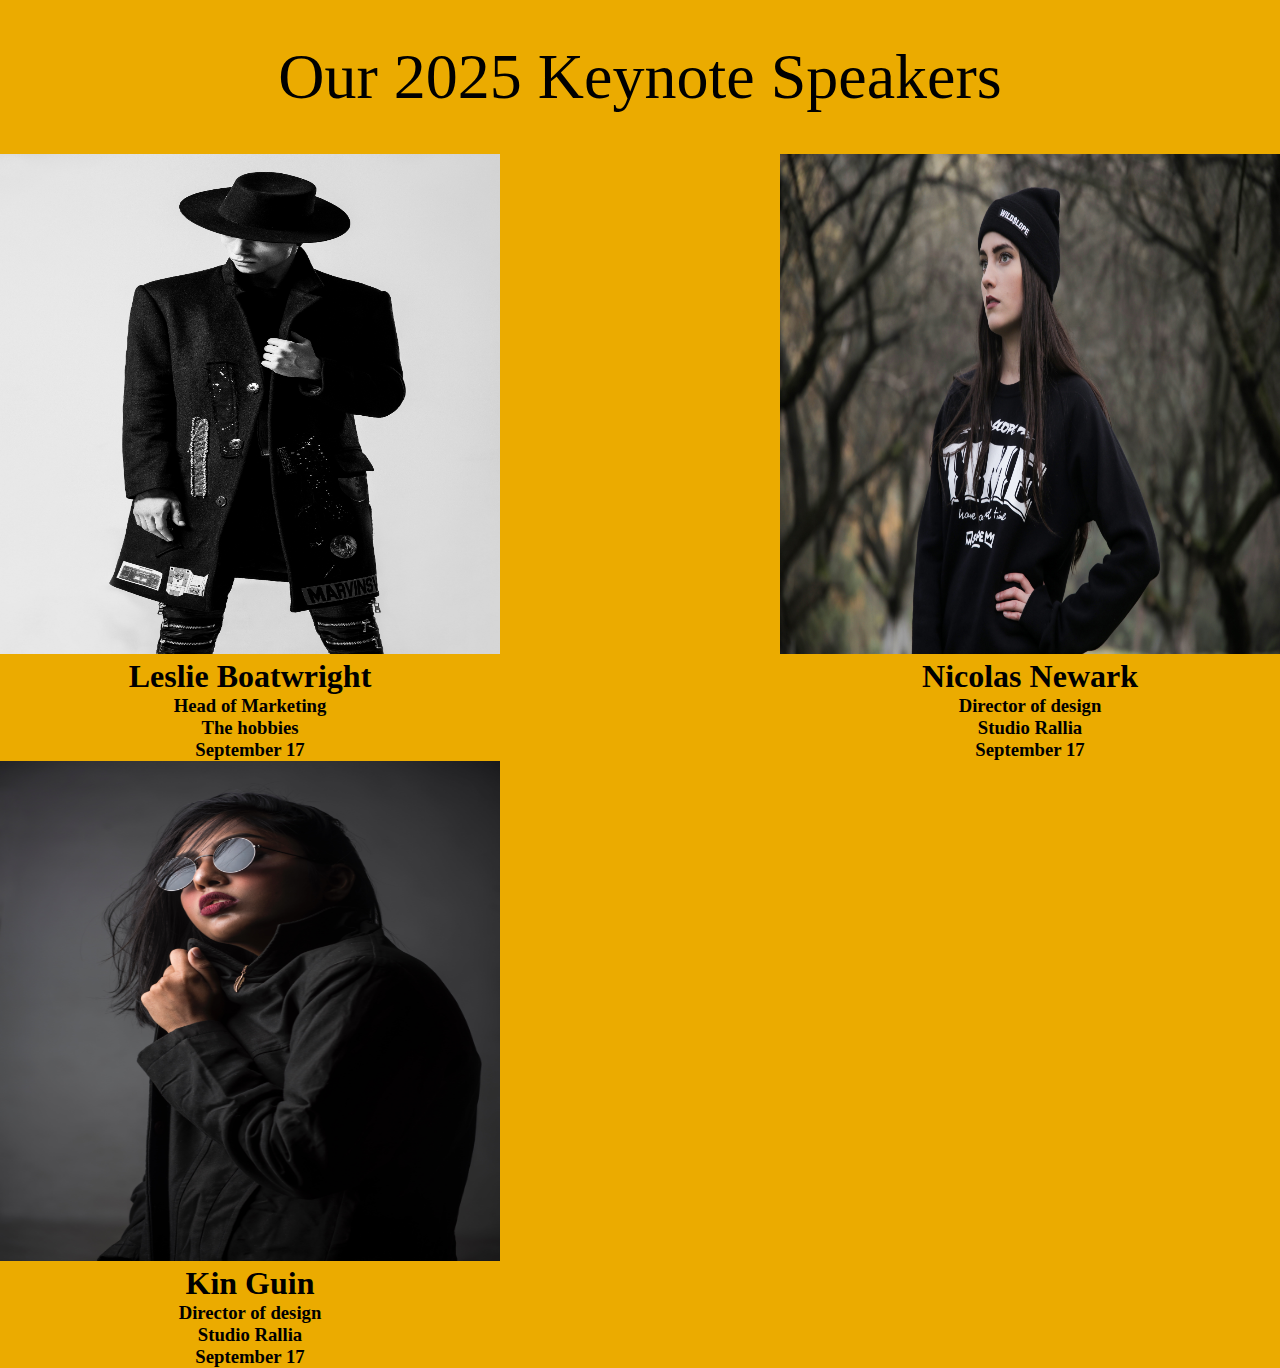
<file: Workshops/Workshop6/design1.html>
<!DOCTYPE html>
<html lang="en">
<head>
    <meta charset="UTF-8">
    <meta http-equiv="X-UA-Compatible" content="IE=edge">
    <meta name="viewport" content="width=device-width, initial-scale=1.0">
    <title>Design</title>
    <link rel="Stylesheet" href="./design1.css">
</head>
<body>
    <div class="container">
    <div class="child1">Our 2025 Keynote Speakers</div>
    <div class="child2">
        <div class="card">
            <figure>
                <img src="./Images/model1.jpg" alt="Model" style="width:500px; height:500px;">
            </figure>
            <h1>Leslie Boatwright</h1>
            <h3>Head of Marketing</h3>
            <h3>The hobbies</h3>
            <h3>September 17</h3>
        </div>

        <div class="card">
            <figure>
                <img src="./Images/model2.jpg" alt="Model Image" style="width:500px; height:500px;">
            </figure>
            <h1>Nicolas Newark</h1>
            <h3>Director of design</h3>
            <h3>Studio Rallia</h3>
            <h3>September 17</h3>
        </div>
        <div class="card">
            <figure>
                <img src="./Images/model3.jpg" alt="Model Image" style="width:500px; height:500px;">
            </figure>
            <h1>Kin Guin</h1>
            <h3>Director of design</h3>
            <h3>Studio Rallia</h3>
            <h3>September 17</h3>
        </div>
    </div>

    </div>
</body>
</html>
</file>
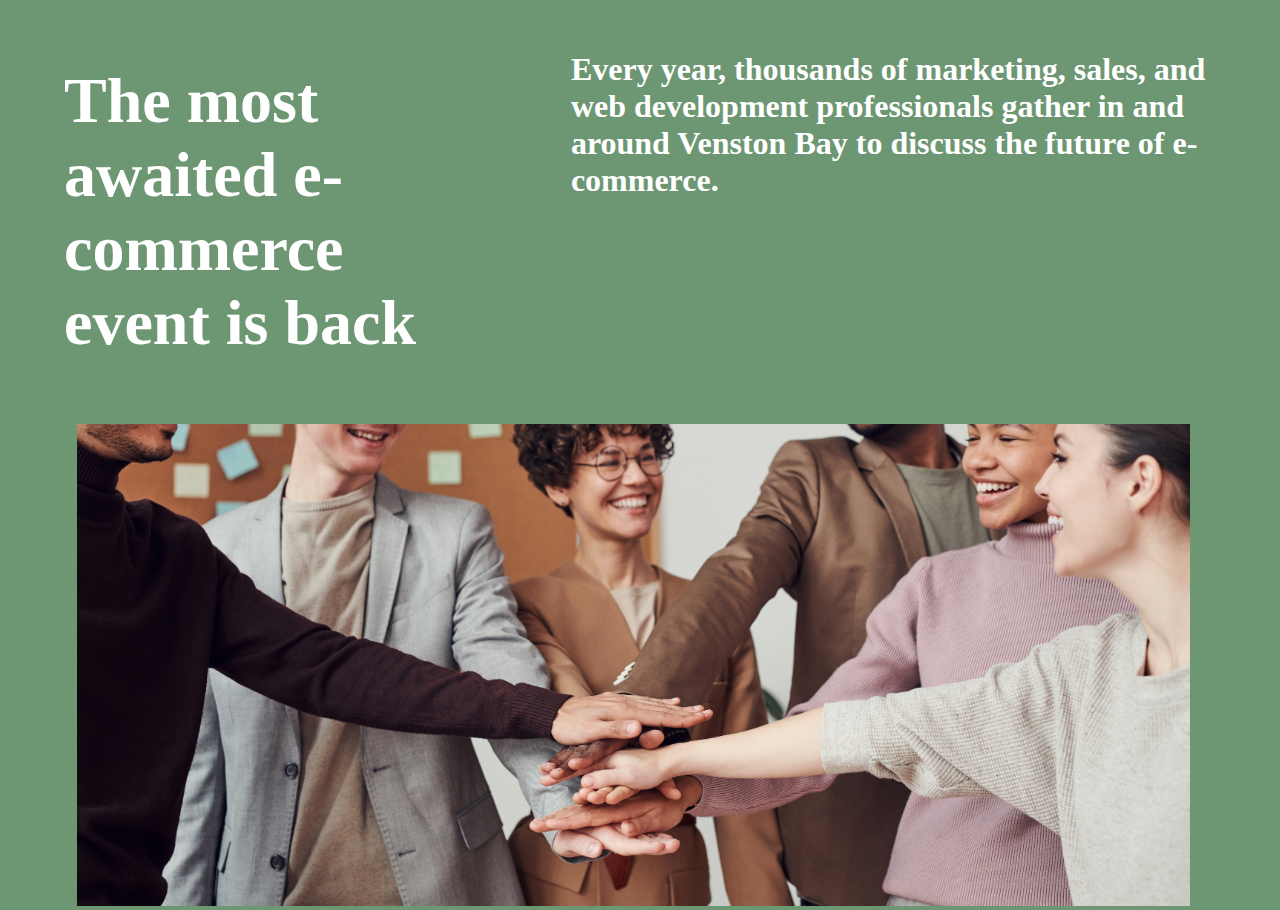
<file: Workshops/Workshop6/design2.html>
<!DOCTYPE html>
<html lang="en">
<head>
    <meta charset="UTF-8">
    <meta http-equiv="X-UA-Compatible" content="IE=edge">
    <meta name="viewport" content="width=device-width, initial-scale=1.0">
    <title>Document</title>
    <link rel="Stylesheet" href="./design2.css">
</head>
<body>
    <div class="text">
    <h1>The most awaited e-commerce event is back</h1>
    <h3>Every year, thousands of marketing, sales,
        and web development professionals 
        gather in and around Venston Bay to 
        discuss the future of e-commerce.</h3>
    </div>
    <figure>
        <img src="./Images/teamwork.jpg" alt="E-commerce event">
    </figure>
</div>
</body>
</html>
</file>
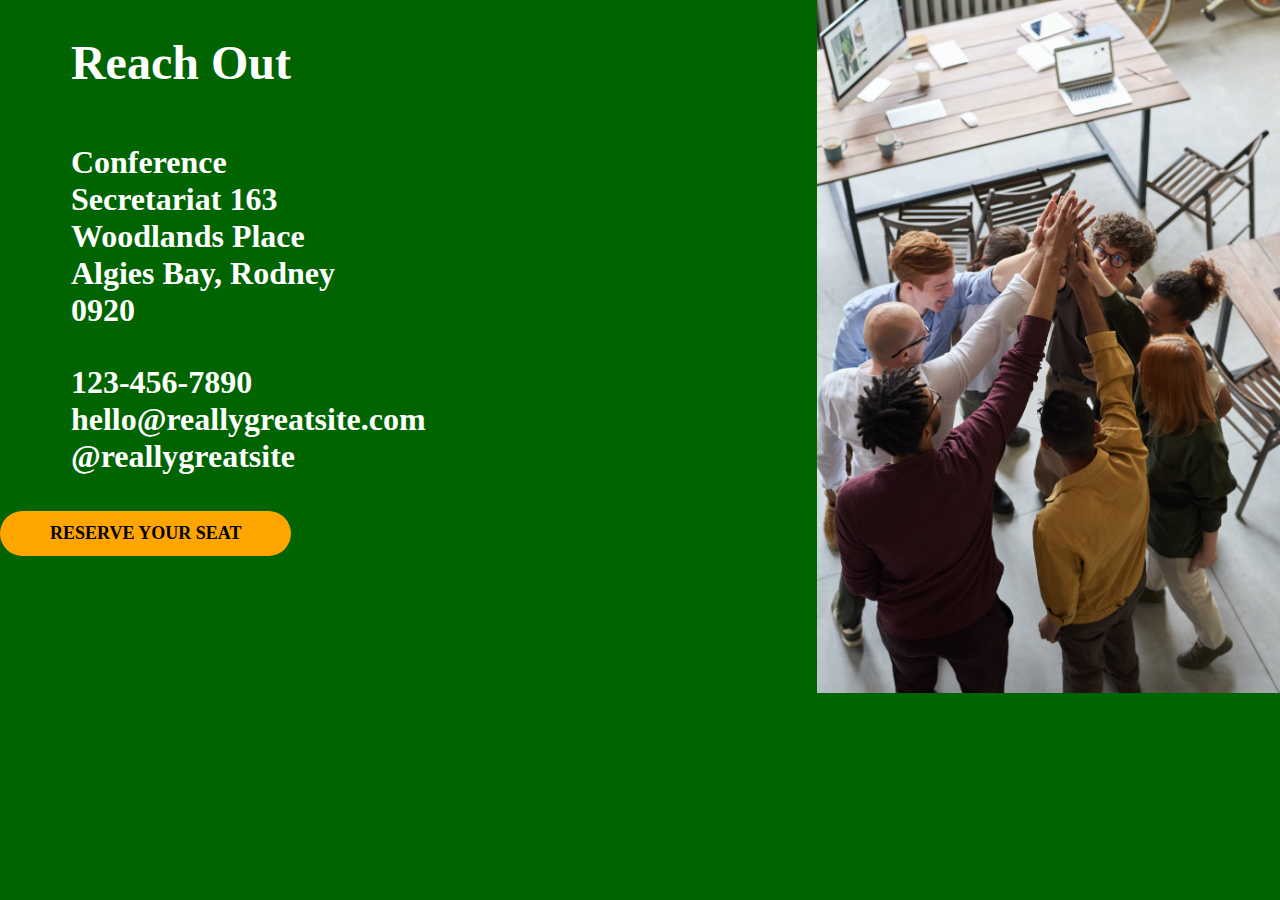
<file: Workshops/Workshop6/design3.html>
<!DOCTYPE html>
<html lang="en">
<head>
    <meta charset="UTF-8">
    <meta http-equiv="X-UA-Compatible" content="IE=edge">
    <meta name="viewport" content="width=device-width, initial-scale=1.0">
    <title>Document</title>
    <link rel="Stylesheet" href="./design3.css">
</head>
<body>
    <div class="container">
        <div class="parent">
    <h1>Reach Out</h1>
    <div class="text">
    <h3>Conference Secretariat

        163 Woodlands Place
        
        Algies Bay, Rodney 0920</h3>
    </div>
       <h3> 123-456-7890
        
        hello@reallygreatsite.com
        
        @reallygreatsite</h3>
        <div class="button">
            <a href="#">
              RESERVE YOUR SEAT
            </a>
          </div>
    </div>
    <figure>
        <img src="./Images/company.jpg">
    </figure>
    </div>

</body>
</html>
</file>
<file: Workshops/Workshop6/design1.css>
@import url('https://fonts.googleapis.com/css2?family=Josefin+Sans:wght@200&family=Rubik+80s+Fade&display=swap');

*{
    margin:0;
    padding: 0;
}
body{
font-family: Rubic 80s Fade;
background-color: #ebab00;
}
.container{
    display: flex;
    flex-direction: column;
    align-items: center;
}
.child1{
    padding: 40px;
    font-size: 4rem;
    font-weight: 500;
    display: flex;
    justify-content: center;
}
.child2{
    width: 100%;
    display: flex;
    flex-wrap: wrap;
    justify-content: space-between;
}
.card{
    width: 500px;
}
.card figure{
    margin: 0;
}

h1{
    text-align: center;
}
h3{
    text-align: center;
}
</file>
<file: Workshops/Workshop6/design2.css>
*{
    margin: 0%;
    padding: 0%;
}
.text{
    display: flex;
}
figure img{
    width: 87%;
    padding-left: 6%;
}
body{
    background-color: #6d9773;
}
h3{
    padding-left: 10%;
    padding-top:  4%;;
    color: white;
    padding-right: 5%;
    font-size: 200%;
}
h1{
    padding-left: 5%;
    padding-top: 5%;
    padding-bottom: 5%;
    color: white;
    font-size: 400%;
}
</file>
<file: Workshops/Workshop6/design3.css>
*{
    margin: 0%;
    padding: 0%;
}
body{
    background-color: darkgreen;
}
.parent{
    display: flex;
    flex-direction: column;
}
figure img{
    width: 50%;
    padding-left: 50%;
}
.container{
    display: flex;
}
h3{
    font-size: 200%;
    padding-bottom: 10%;
    color: white;
    padding-left: 20%;
}
.text{
    padding-top: 15%;
}
.button a {
    display: inline-block;
    padding: 10px 50px;
    background: orange;
    border-radius: 30px;
    text-decoration: none;
    color: black;
    font-size: 18px;
    line-height: 1.4;
    font-weight: 800;
    transition: all 0.5s ease;
  }
.button a:hover {
    background: black;
    color: orange;
  }
h1{
    color: white;
    font-weight: 800%;
    font-size: 300%;
    padding-top: 10%;
    padding-left: 20%;
}
</file>
